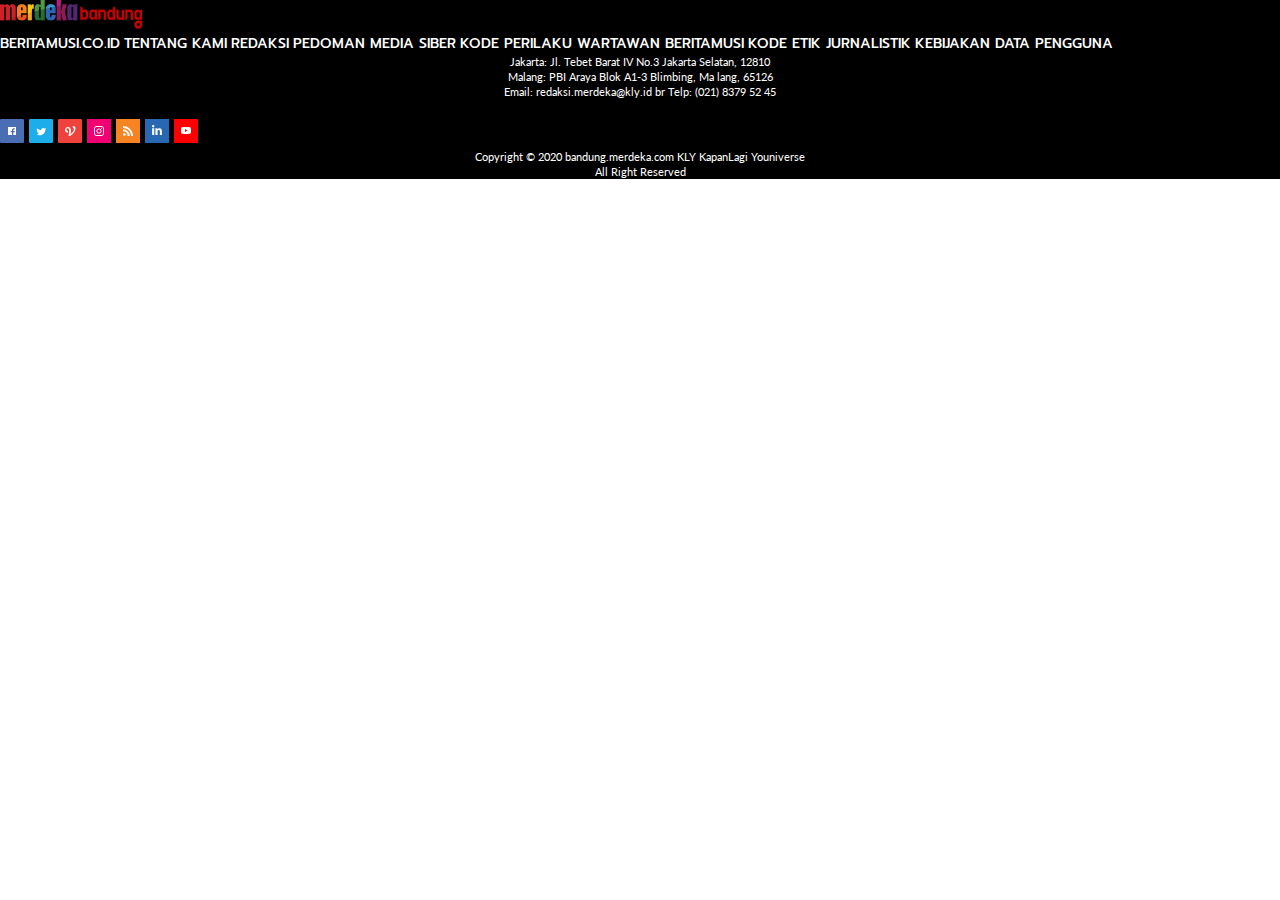
<file: index.html>
<!DOCTYPE html>
<html lang="en">
	<head>
		<meta charset="UTF-8" />
		<meta http-equiv="X-UA-Compatible" content="IE=edge" />
		<meta name="viewport" content="width=device-width, initial-scale=1.0" />
		<link
			href="https://cdn.jsdelivr.net/npm/bootstrap@5.0.2/dist/css/bootstrap.min.css"
			rel="stylesheet"
			integrity="sha384-EVSTQN3/azprG1Anm3QDgpJLIm9Nao0Yz1ztcQTwFspd3yD65VohhpuuCOmLASjC"
			crossorigin="anonymous"
		/>
		<link rel="stylesheet" href="footer.css" />
		<title>footer</title>
	</head>
	<body>
		<div class="footer-container d-flex flex-column align-items-center">
			<img src="logo.png" alt="" width="auto" height="auto" class="my-4" />
			<div class="footer-nav d-flex align-items-center flex-column gap-2 px-5">
				<a href="#">BERITAMUSI.CO.ID</a>
				<a href="#">TENTANG KAMI</a>
				<a href="#">REDAKSI</a>
				<a href="#">PEDOMAN MEDIA SIBER</a>
				<a href="#">KODE PERILAKU WARTAWAN BERITAMUSI</a>
				<a href="#">KODE ETIK JURNALISTIK</a>
				<a href="#">KEBIJAKAN DATA PENGGUNA </a>
			</div>
			<div class="address-footer text-center mt-3">
				<p>
					Jakarta: Jl. Tebet Barat IV No.3 Jakarta Selatan, 12810 <br />
					Malang: PBI Araya Blok A1-3 Blimbing, Ma lang, 65126 <br />
					Email: redaksi.merdeka@kly.id br Telp: (021) 8379 52 45
				</p>
			</div>
			<div
				class="contact-us d-flex flex-row gap-3 align-items-center rounded-2 mb-4"
			>
				<a href="#">
					<img src="Facebook.svg" alt="" />
				</a>
				<a href="#">
					<img src="Tweeter.svg" alt="" />
				</a>
				<a href="#">
					<img src="Vidio.svg" alt="" />
				</a>
				<a href="#">
					<img src="IG.svg" alt="" />
				</a>
				<a href="#">
					<img src="RSS.svg" alt="" />
				</a>
				<a href="#">
					<img src="Linkedin.svg" alt="" />
				</a>
				<a href="#">
					<img src="youtube.svg" alt="" />
				</a>
			</div>
			<div class="copyright-footer">
				Copyright © 2020 bandung.merdeka.com KLY KapanLagi Youniverse <br />
				All Right Reserved
			</div>
		</div>
	</body>
</html>
</file>
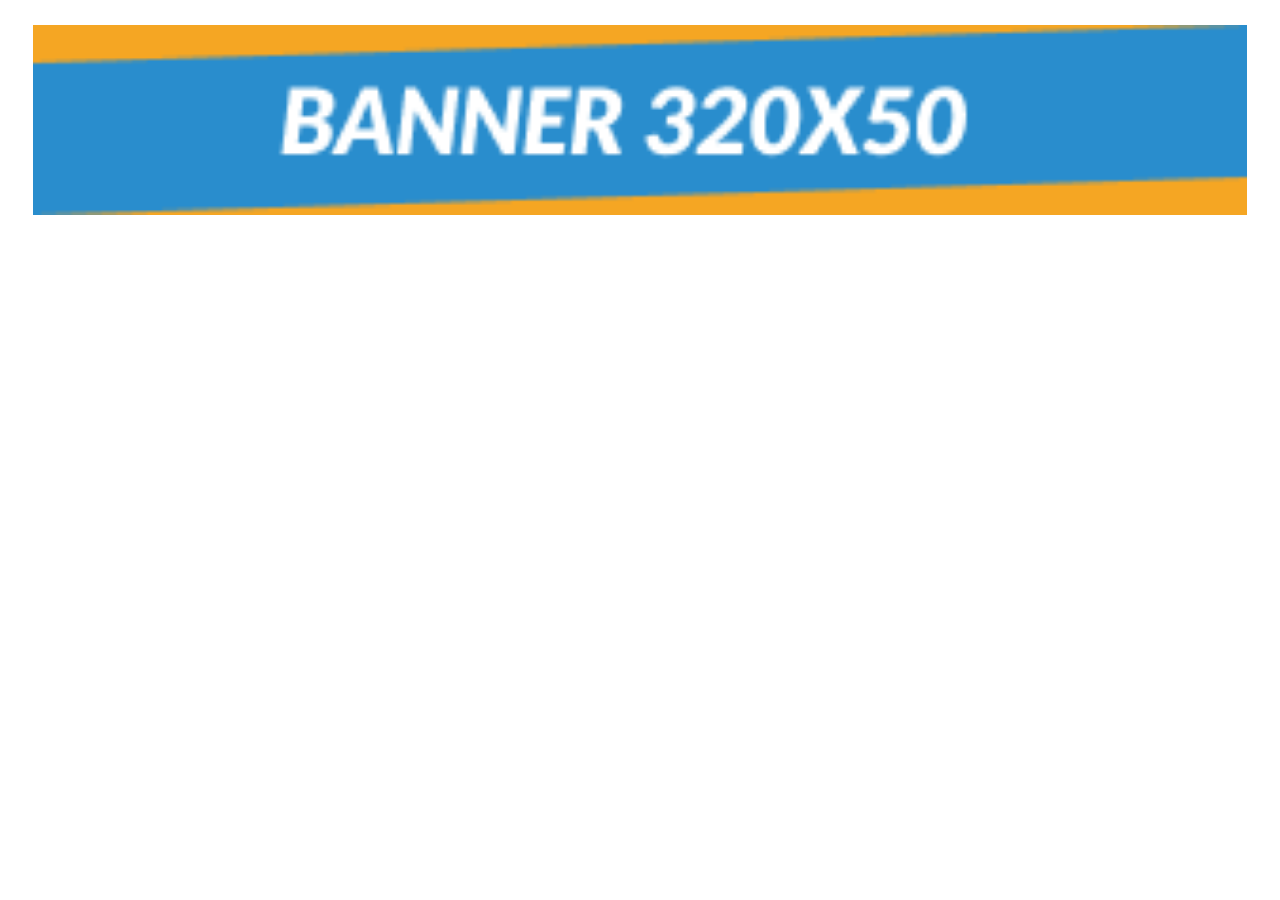
<file: components/ads-on/index.html>
<!DOCTYPE html>
<html lang="en">
	<head>
		<meta charset="UTF-8" />
		<meta http-equiv="X-UA-Compatible" content="IE=edge" />
		<meta name="viewport" content="width=device-width, initial-scale=1.0" />
		<link
			href="https://cdn.jsdelivr.net/npm/bootstrap@5.0.2/dist/css/bootstrap.min.css"
			rel="stylesheet"
			integrity="sha384-EVSTQN3/azprG1Anm3QDgpJLIm9Nao0Yz1ztcQTwFspd3yD65VohhpuuCOmLASjC"
			crossorigin="anonymous"
		/>
		<link rel="stylesheet" href="ads-on.css" />
		<title>Ads on</title>
	</head>
	<body>
		<div class="ads-container">
			<a href="#">
				<img width="100%" height="auto" src="ads-on.png" alt="" />
			</a>
		</div>
	</body>
</html>
</file>
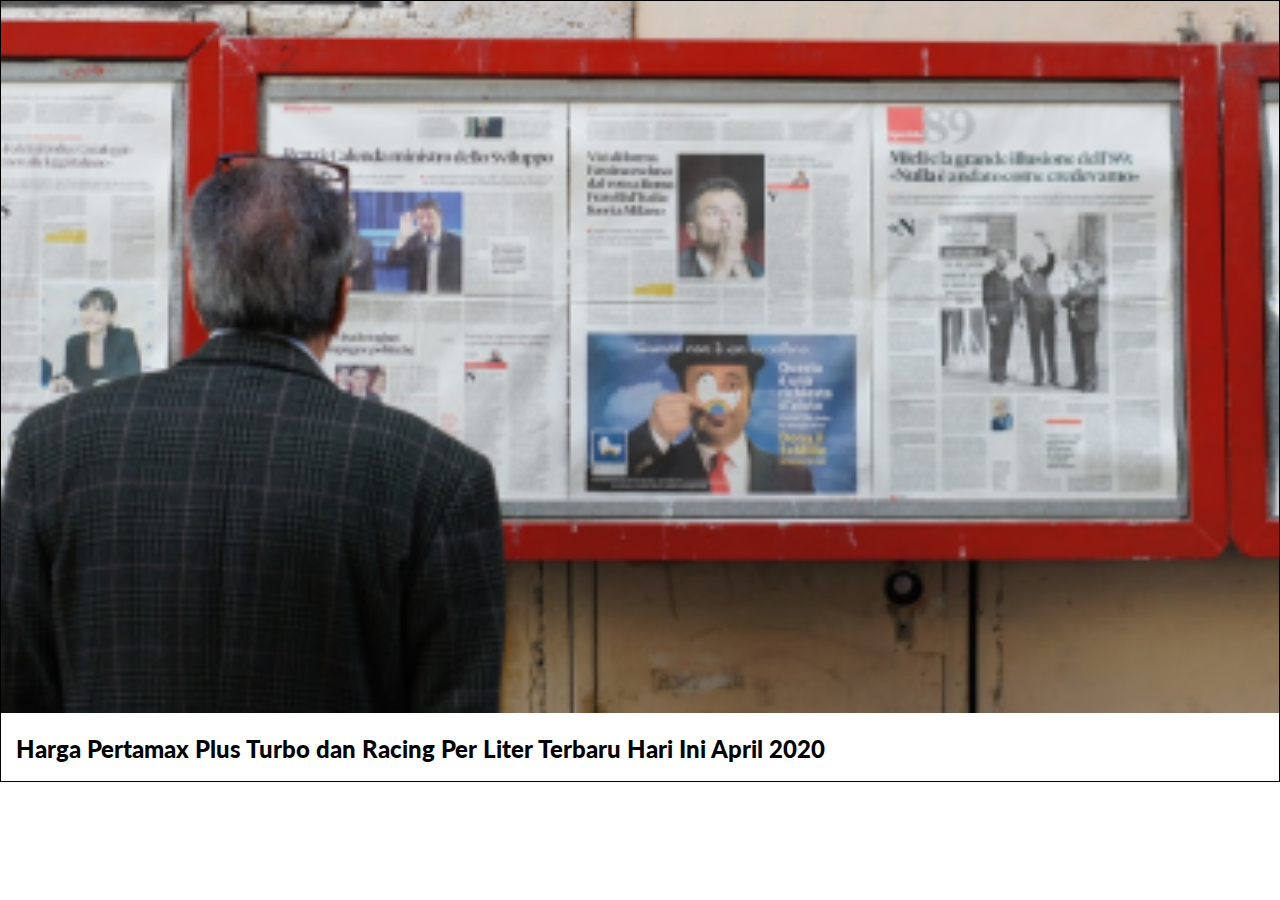
<file: components/headline/index.html>
<!DOCTYPE html>
<html lang="en">
	<head>
		<meta charset="UTF-8" />
		<meta http-equiv="X-UA-Compatible" content="IE=edge" />
		<meta name="viewport" content="width=device-width, initial-scale=1.0" />
		<link
			href="https://cdn.jsdelivr.net/npm/bootstrap@5.0.2/dist/css/bootstrap.min.css"
			rel="stylesheet"
			integrity="sha384-EVSTQN3/azprG1Anm3QDgpJLIm9Nao0Yz1ztcQTwFspd3yD65VohhpuuCOmLASjC"
			crossorigin="anonymous"
		/>
		<link rel="stylesheet" href="headline.css" />
		<title>Headline News</title>
	</head>
	<body>
		<div class="headline-container">
			<img width="100%" height="auto" src="headline.png" alt="" />
			<h2>
				Harga Pertamax Plus Turbo dan Racing Per Liter Terbaru Hari Ini April
				2020
			</h2>
		</div>
	</body>
</html>
</file>
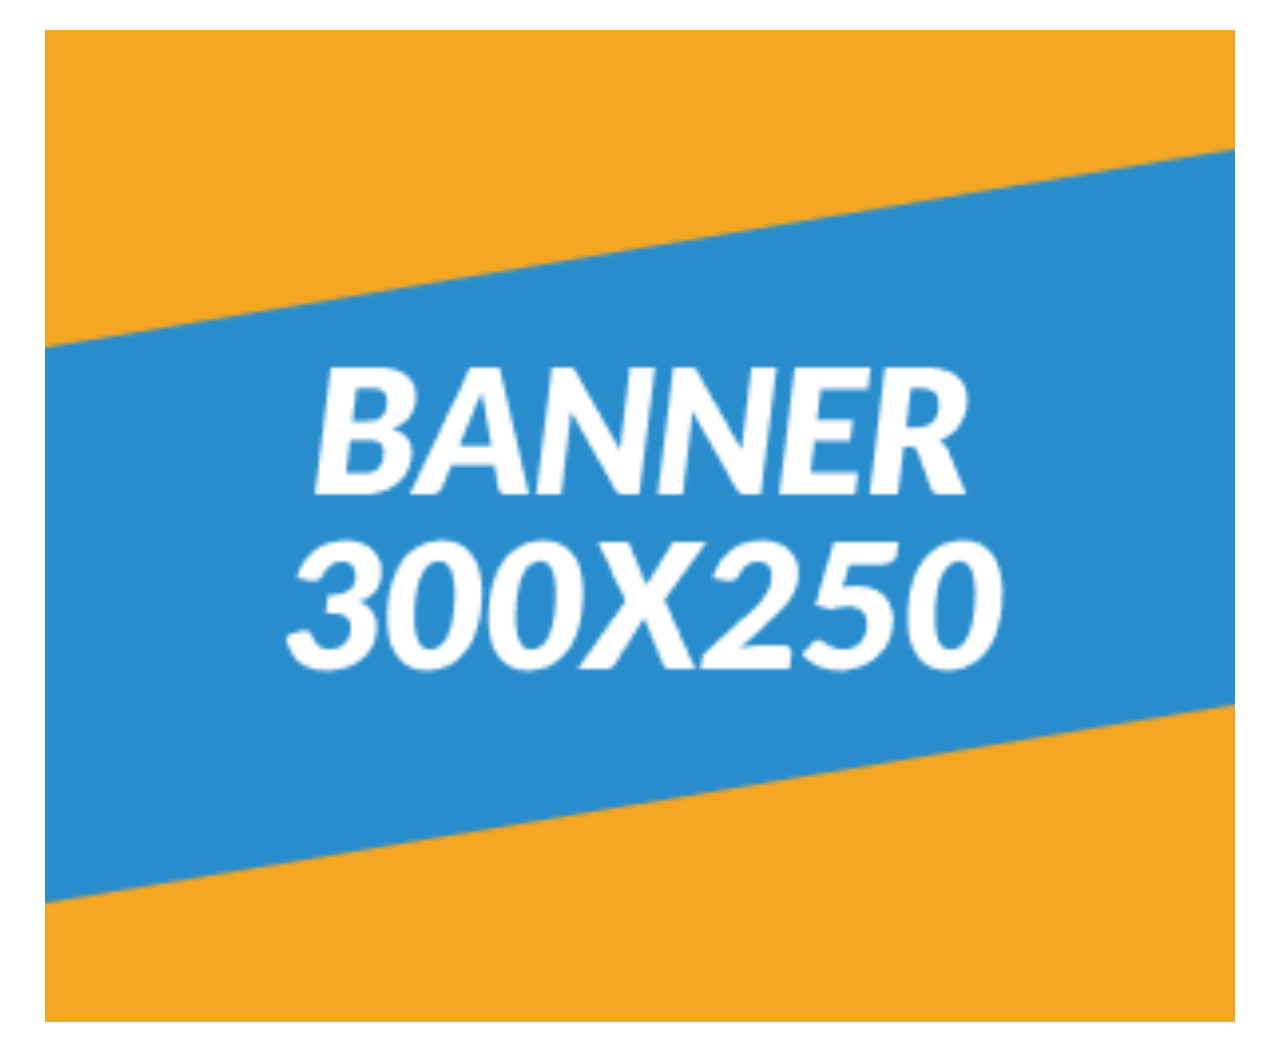
<file: components/main-ads/index.html>
<!DOCTYPE html>
<html lang="en">
	<head>
		<meta charset="UTF-8" />
		<meta http-equiv="X-UA-Compatible" content="IE=edge" />
		<meta name="viewport" content="width=device-width, initial-scale=1.0" />
		<link
			href="https://cdn.jsdelivr.net/npm/bootstrap@5.0.2/dist/css/bootstrap.min.css"
			rel="stylesheet"
			integrity="sha384-EVSTQN3/azprG1Anm3QDgpJLIm9Nao0Yz1ztcQTwFspd3yD65VohhpuuCOmLASjC"
			crossorigin="anonymous"
		/>
		<link rel="stylesheet" href="main-ads.css" />
		<title>main-ads</title>
	</head>
	<body>
		<div class="main-ads__container">
			<a href="#">
				<img src="main-ads.png" alt="" width="100%" height="auto" />
			</a>
		</div>
	</body>
</html>
</file>
<file: footer.css>
@import url("https://fonts.googleapis.com/css2?family=Lato:wght@400;700&family=Prompt:wght@400;600&display=swap");
* {
	padding: 0;
	margin: 0;
	box-sizing: border-box;
}

:root {
	--prompt-font: "Prompt", sans-serif;
	--lato-font: "Lato", sans-serif;
}

.footer-container {
	background-color: #000000;
}

.footer-container a {
	text-decoration: none;
	font-family: var(--prompt-font);
	font-weight: 500;
	font-size: 14px;
	line-height: 21px;
	text-transform: uppercase;
	color: #ffffff;
}

.address-footer,
.copyright-footer {
	font-family: var(--lato-font);
	font-style: normal;
	font-weight: 400;
	font-size: 11px;
	line-height: 15px;
	color: #ffffff;
	text-align: center;
	margin-bottom: 20px;
}
</file>
<file: components/ads-on/ads-on.css>
.ads-container {
	margin: 25px;
}
</file>
<file: components/headline/headline.css>
@import url("https://fonts.googleapis.com/css2?family=Lato:wght@400;700&family=Prompt:wght@400;600&display=swap");
* {
	padding: 0;
	margin: 0;
	box-sizing: border-box;
}

:root {
	--prompt-font: "Prompt", sans-serif;
	--lato-font: "Lato", sans-serif;
}

.special-font-prompt {
	font-family: var(--prompt-font);
}

.special-font-lato {
	font-family: var(--lato-font);
}
.headline-container {
	border: 1px solid black;
}

.headline-container h2 {
	font-family: var(--lato-font);
	font-weight: 900;
	font-size: 24px;
	line-height: 34px;
	font-style: normal;
	padding: 15px;
}
</file>
<file: components/main-ads/main-ads.css>
.main-ads__container {
	margin: 30px 37px;
}
</file>
